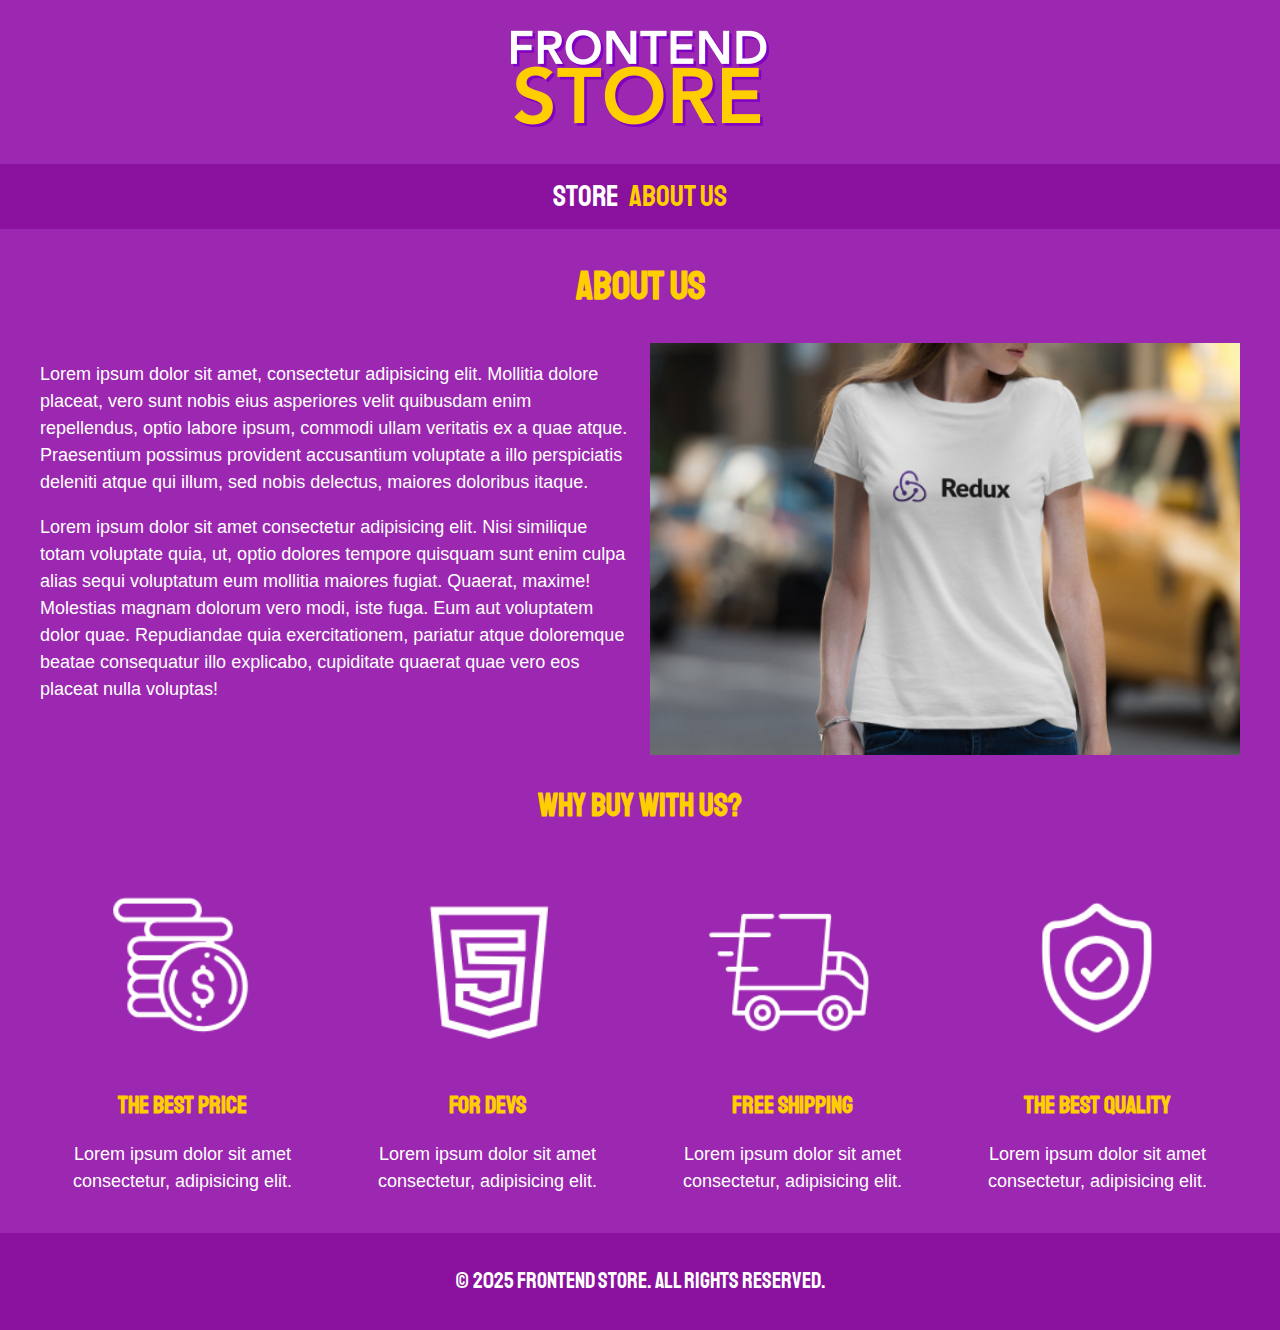
<file: about.html>
<!DOCTYPE html>
<html lang="en">
  <head>
    <meta charset="UTF-8" />
    <meta name="viewport" content="width=device-width, initial-scale=1.0" />
    <title>FrontEnd Store</title>

    <!-- Styles -->
    <link rel="preload" href="./css/normalize.css" as="style" />
    <link rel="stylesheet" href="./css/normalize.css" />
    <link rel="preconnect" href="https://fonts.googleapis.com" />
    <link rel="preconnect" href="https://fonts.gstatic.com" crossorigin />
    <link href="https://fonts.googleapis.com/css2?family=Staatliches&display=swap" rel="stylesheet" />
    <link rel="preload" href="./css/styles.css" as="style" />
    <link rel="stylesheet" href="./css/styles.css" />
  </head>

  <body>
    <!-- Header -->
    <header class="header">
      <a href="./index.html">
        <img class="header__logo" src="./img/logo.png" alt="FrontEnd Store" />
      </a>
    </header>

    <!-- Navigation -->
    <nav class="nav">
      <a class="nav__link" href="./index.html">Store</a>
      <a class="nav__link nav__link--active" href="./about.html">About Us</a>
    </nav>

    <!-- Main Content -->
    <main class="container">
      <h1>About Us</h1>

      <div class="about">
        <div class="about__content">
          <p>Lorem ipsum dolor sit amet, consectetur adipisicing elit. Mollitia dolore placeat, vero sunt nobis eius asperiores velit quibusdam enim repellendus, optio labore ipsum, commodi ullam veritatis ex a quae atque. Praesentium possimus provident accusantium voluptate a illo perspiciatis deleniti atque qui illum, sed nobis delectus, maiores doloribus itaque.</p>
          <p>Lorem ipsum dolor sit amet consectetur adipisicing elit. Nisi similique totam voluptate quia, ut, optio dolores tempore quisquam sunt enim culpa alias sequi voluptatum eum mollitia maiores fugiat. Quaerat, maxime! Molestias magnam dolorum vero modi, iste fuga. Eum aut voluptatem dolor quae. Repudiandae quia exercitationem, pariatur atque doloremque beatae consequatur illo explicabo, cupiditate quaerat quae vero eos placeat nulla voluptas!</p>
        </div>
        <img src="./img/nosotros.jpg" alt="About us image" class="about__image" />
      </div>
    </main>

    <section class="container buy">
      <h2 class="buy__title">Why Buy With Us?</h2>

      <div class="blocks">
        <div class="block">
          <img class="block__image" src="./img/icono_1.png" alt="Why Buy With Us Icon" />
          <h3 class="block__title">The Best Price</h3>
          <p>Lorem ipsum dolor sit amet consectetur, adipisicing elit.</p>
        </div>

        <div class="block">
          <img class="block__image" src="./img/icono_2.png" alt="Why Buy With Us Icon" />
          <h3 class="block__title">For Devs</h3>
          <p>Lorem ipsum dolor sit amet consectetur, adipisicing elit.</p>
        </div>

        <div class="block">
          <img class="block__image" src="./img/icono_3.png" alt="Why Buy With Us Icon" />
          <h3 class="block__title">Free Shipping</h3>
          <p>Lorem ipsum dolor sit amet consectetur, adipisicing elit.</p>
        </div>

        <div class="block">
          <img class="block__image" src="./img/icono_4.png" alt="Why Buy With Us Icon" />
          <h3 class="block__title">The Best Quality</h3>
          <p>Lorem ipsum dolor sit amet consectetur, adipisicing elit.</p>
        </div>
      </div>
    </section>

    <!-- Footer -->
    <footer class="footer">
      <p class="footer__text">&copy; 2025 FrontEnd Store. All rights reserved.</p>
    </footer>
  </body>
</html>
</file>
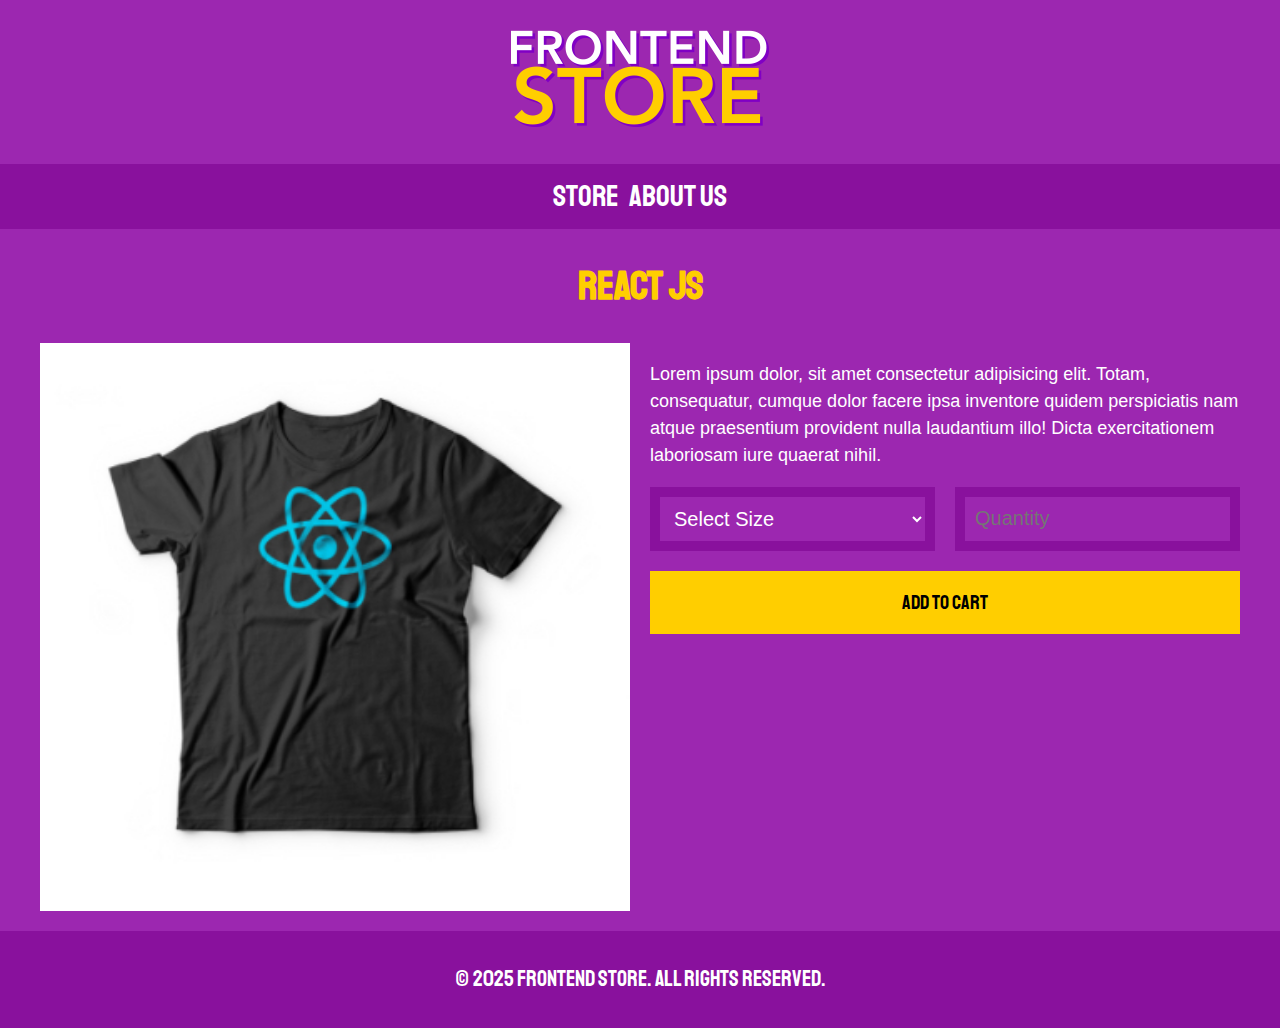
<file: product.html>
<!DOCTYPE html>
<html lang="en">
  <head>
    <meta charset="UTF-8" />
    <meta name="viewport" content="width=device-width, initial-scale=1.0" />
    <title>FrontEnd Store</title>

    <!-- Styles -->
    <link rel="preload" href="./css/normalize.css" as="style" />
    <link rel="stylesheet" href="./css/normalize.css" />
    <link rel="preconnect" href="https://fonts.googleapis.com" />
    <link rel="preconnect" href="https://fonts.gstatic.com" crossorigin />
    <link href="https://fonts.googleapis.com/css2?family=Staatliches&display=swap" rel="stylesheet" />
    <link rel="preload" href="./css/styles.css" as="style" />
    <link rel="stylesheet" href="./css/styles.css" />
  </head>

  <body>
    <!-- Header -->
    <header class="header">
      <a href="./index.html">
        <img class="header__logo" src="./img/logo.png" alt="FrontEnd Store" />
      </a>
    </header>

    <!-- Navigation -->
    <nav class="nav">
      <a class="nav__link" href="./index.html">Store</a>
      <a class="nav__link" href="./about.html">About Us</a>
    </nav>

    <!-- Main Content -->
    <main class="container">
      <h1>React JS</h1>

      <div class="shirt">
        <img src="./img/3.jpg" alt="React JS T-Shirt" class="shirt__image" />
        <div class="shirt__content">
          <p>Lorem ipsum dolor, sit amet consectetur adipisicing elit. Totam, consequatur, cumque dolor facere ipsa inventore quidem perspiciatis nam atque praesentium provident nulla laudantium illo! Dicta exercitationem laboriosam iure quaerat nihil.</p>

          <form class="form">
            <select class="form__field">
              <option value="" disabled selected>Select Size</option>
              <option value="XS">Extra Small</option>
              <option value="S">Small</option>
              <option value="M">Medium</option>
              <option value="L">Large</option>
              <option value="XL">Extra Large</option>
            </select>
            <input class="form__field" type="number" min="1" max="10" placeholder="Quantity" />
            <input class="form__submit" type="submit" value="Add to Cart" />
          </form>
        </div>
      </div>
    </main>

    <!-- Footer -->
    <footer class="footer">
      <p class="footer__text">&copy; 2025 FrontEnd Store. All rights reserved.</p>
    </footer>
  </body>
</html>
</file>
<file: css/styles.css>
/* Custom properties */
:root {
  --primary-color: #9c27b0;
  --primary-color-dark: #89119d;
  --secondary-color: #ffce00;
  --secondary-color-dark: rgb(233, 187, 2);
  --white: #ffffff;
  --black: #000000;

  --main-font: "Staatliches", sans-serif;
}

/* Global styles */
html {
  box-sizing: border-box;
  font-size: 62.5%; /* 10px = 1rem */
}

*,
*::before,
*::after {
  box-sizing: inherit;
}

body {
  background-color: var(--primary-color);
  font-size: 1.6rem;
  line-height: 1.5;
}

p {
  font-size: 1.8rem;
  font-family: Arial, Helvetica, sans-serif;
  color: var(--white);
}

a {
  text-decoration: none;
}

img {
  width: 100%;
}

.container {
  max-width: 120rem;
  margin: 0 auto;
}

h1,
h2,
h3 {
  text-align: center;
  color: var(--secondary-color);
  font-family: var(--main-font);
}

h1 {
  font-size: 4rem;
}

h2 {
  font-size: 3.2rem;
}

h3 {
  font-size: 2.4rem;
}

/* Header */
.header {
  display: flex;
  justify-content: center;
}

.header__logo {
  margin: 3rem 0;
}

/* Navigation */
.nav {
  background-color: var(--primary-color-dark);
  padding: 1rem 0;
  display: flex;
  justify-content: center;
  gap: 1rem;
}

.nav__link {
  font-family: var(--main-font);
  color: var(--white);
  font-size: 3rem;
}

.nav__link--active,
.nav__link:hover {
  color: var(--secondary-color);
}

/* Footer */
.footer {
  background-color: var(--primary-color-dark);
  padding: 1rem 0;
  margin-top: 2rem;
}

.footer__text {
  font-family: var(--main-font);
  text-align: center;
  font-size: 2.2rem;
}

/* Grid */
.grid {
  display: grid;
  grid-template-columns: repeat(2, 1fr);
  gap: 2rem;
}

@media (min-width: 768px) {
  .grid {
    grid-template-columns: repeat(3, 1fr);
  }
}

/* Product */
.product {
  background-color: var(--primary-color-dark);
  padding: 1rem;
}

.product__name {
  font-size: 4rem;
}

.product__price {
  font-size: 2.8rem;
  color: var(--secondary-color);
}

.product__name,
.product__price {
  font-family: var(--main-font);
  margin: 1rem 0;
  text-align: center;
  line-height: 1.2;
}

/* Graphics */
.graphic {
  min-height: 30rem;
  background-repeat: no-repeat;
  background-size: cover;
  grid-column: 1 / 3;
}

.graphic--shirts {
  grid-row: 2 / 3;
  background-image: url(../img/grafico1.jpg);
}

.graphic--node {
  grid-row: 8/ 9;
  background-image: url(../img/grafico2.jpg);
}

@media (min-width: 768px) {
  .graphic--node {
    grid-row: 5 / 6;
    grid-column: 2 / 4;
  }
}

/* About us */
.about {
  display: grid;
  grid-template-rows: repeat(2, auto);
}

@media (min-width: 768px) {
  .about {
    grid-template-columns: repeat(2, 1fr);
    column-gap: 2rem;
  }
}

.about__image {
  grid-row: 1 / 2;
}

@media (min-width: 768px) {
  .about__image {
    grid-column: 2 / 3;
  }
}

.blocks {
  display: grid;
  grid-template-columns: repeat(2, 1fr);
  gap: 2rem;
}

@media (min-width: 768px) {
  .blocks {
    grid-template-columns: repeat(4, 1fr);
  }
}

.block {
  text-align: center;
}

.block__title {
  margin: 0;
}

/* Product Page */
@media (min-width: 768px) {
  .shirt {
    display: grid;
    grid-template-columns: repeat(2, 1fr);
    column-gap: 2rem;
  }
}

.form {
  display: grid;
  grid-template-columns: repeat(2, 1fr);
  gap: 2rem;
}

.form__field {
  border: 1rem solid var(--primary-color-dark);
  background-color: transparent;
  color: var(--white);
  font-size: 2rem;
  font-family: Arial, Helvetica, sans-serif;
  padding: 1rem;
}

.form__submit {
  background-color: var(--secondary-color);
  border: none;
  font-size: 2rem;
  font-family: var(--main-font);
  padding: 2rem;
  transition: background-color 0.3s ease;
  grid-column: 1 / 3;
}

.form__submit:hover {
  background-color: var(--secondary-color-dark);
  cursor: pointer;
}
</file>
